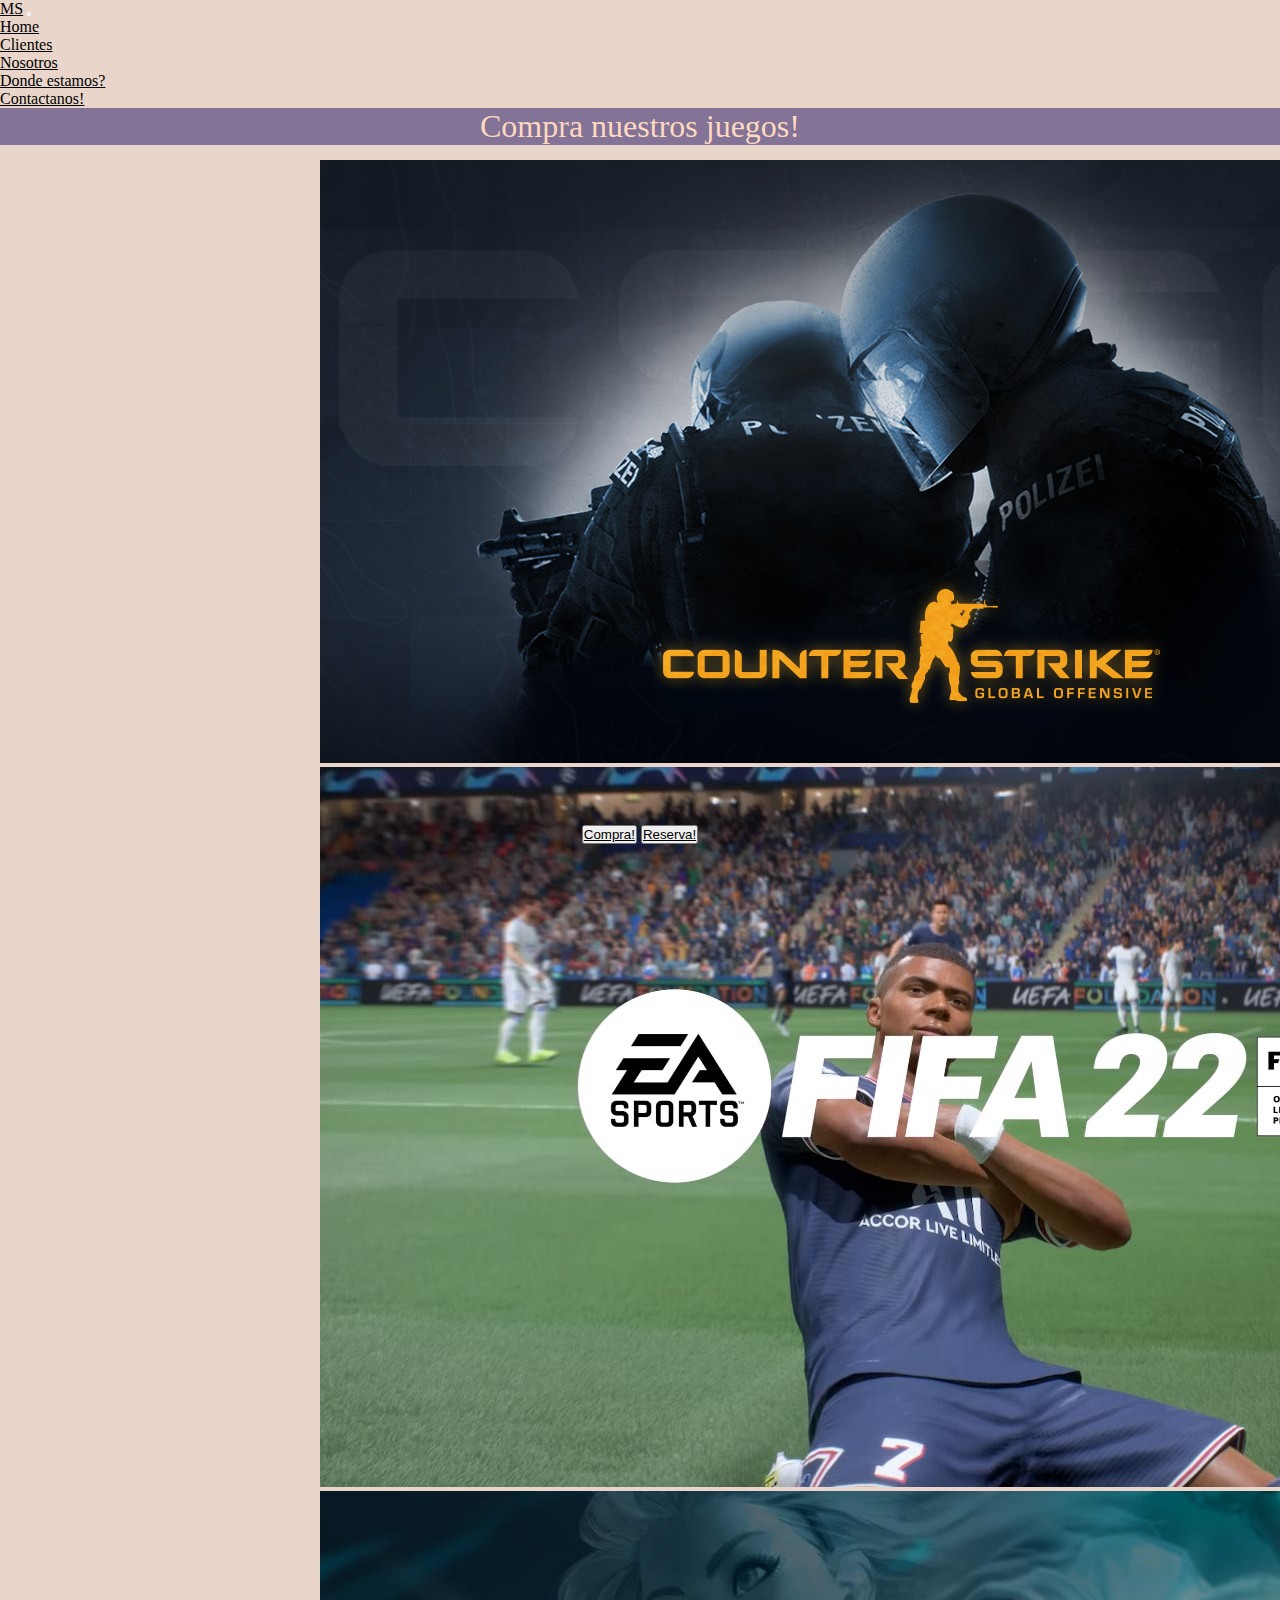
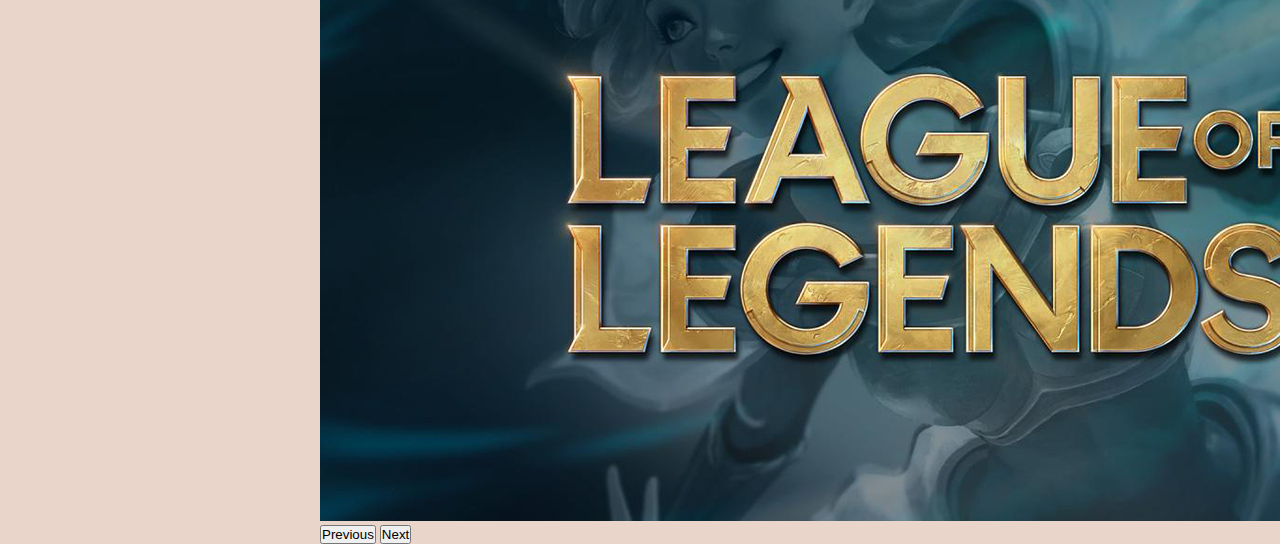
<file: index.html>
<!DOCTYPE html>
<html lang="en">

<head>
    <meta charset="UTF-8">
    <meta http-equiv="X-UA-Compatible" content="IE=edge">
    <meta name="viewport" content="width=device-width, initial-scale=1.0">
    <link href="https://cdn.jsdelivr.net/npm/bootstrap@5.2.0-beta1/dist/css/bootstrap.min.css" rel="stylesheet"
        integrity="sha384-0evHe/X+R7YkIZDRvuzKMRqM+OrBnVFBL6DOitfPri4tjfHxaWutUpFmBp4vmVor" crossorigin="anonymous">
    <link rel="stylesheet" href="./css/styles.css">
    <title>Aplicando bootstrap</title>
</head>

<body>
    <nav class="navbar navbar-dark bg-dark navbar-expand-lg bg-light">
        <div class="container-fluid">
            <a class="navbar-brand" href="./index.html">MS</a>
            <button class="navbar-toggler" type="button" data-bs-toggle="collapse" data-bs-target="#navbarNav"
                aria-controls="navbarNav" aria-expanded="false" aria-label="Toggle navigation">
                <span class="navbar-toggler-icon"></span>
            </button>
            <div class="collapse navbar-collapse" id="navbarNav">
                <ul class="navbar-nav">
                    <li class="nav-item">
                        <a class="nav-link active" aria-current="page" href="./index.html">Home</a>
                    </li>
                    <li class="nav-item">
                        <a class="nav-link" href="./clientes.html">Clientes</a>
                    </li>
                    <li class="nav-item">
                        <a class="nav-link" href="./nosotros.html">Nosotros</a>
                    </li>
                    <li class="nav-item">
                        <a class="nav-link" href="./ubicacion.html">Donde estamos?</a>
                    </li>
                    <li class="nav-item">
                        <a class="nav-link" href="./contacto.html">Contactanos!</a>
                    </li>
                </ul>
            </div>
        </div>
    </nav>

    <div class="compra">
        <p>Compra nuestros juegos!</p>
    </div>
    <div class="contenedor">
        <div id="carouselExampleControls" class="carousel slide carousel-fade" data-bs-ride="carousel">
            <div class="carousel-inner">
                <div class="carousel-item active">
                    <img src="./images/csgo.png" class="d-block w-100" alt="...">
                </div>
                <div class="carousel-item">
                    <img src="./images/fifa22.jpg" class="d-block w-100" alt="...">
                </div>
                <div class="carousel-item">
                    <img src="./images/lol.jpg" class="d-block w-100" alt="...">
                </div>
            </div>
            <button class="carousel-control-prev" type="button" data-bs-target="#carouselExampleControls"
                data-bs-slide="prev">
                <span class="carousel-control-prev-icon" aria-hidden="true"></span>
                <span class="visually-hidden">Previous</span>
            </button>
            <button class="carousel-control-next" type="button" data-bs-target="#carouselExampleControls"
                data-bs-slide="next">
                <span class="carousel-control-next-icon" aria-hidden="true"></span>
                <span class="visually-hidden">Next</span>
            </button>
        </div>
    </div>

    <div class="botones d-grid gap-2 col-6 mx-auto">
        <button type="button" class="btn btn-outline-success"><a href="contacto.html">Compra!</a></button>

        <button type="button" class="btn btn-outline-primary"><a href="contacto.html">Reserva!</a></button>

    </div>

    <script src="https://cdn.jsdelivr.net/npm/bootstrap@5.2.0-beta1/dist/js/bootstrap.bundle.min.js"
        integrity="sha384-pprn3073KE6tl6bjs2QrFaJGz5/SUsLqktiwsUTF55Jfv3qYSDhgCecCxMW52nD2" crossorigin="anonymous">
    </script>
</body>

</html>
</file>
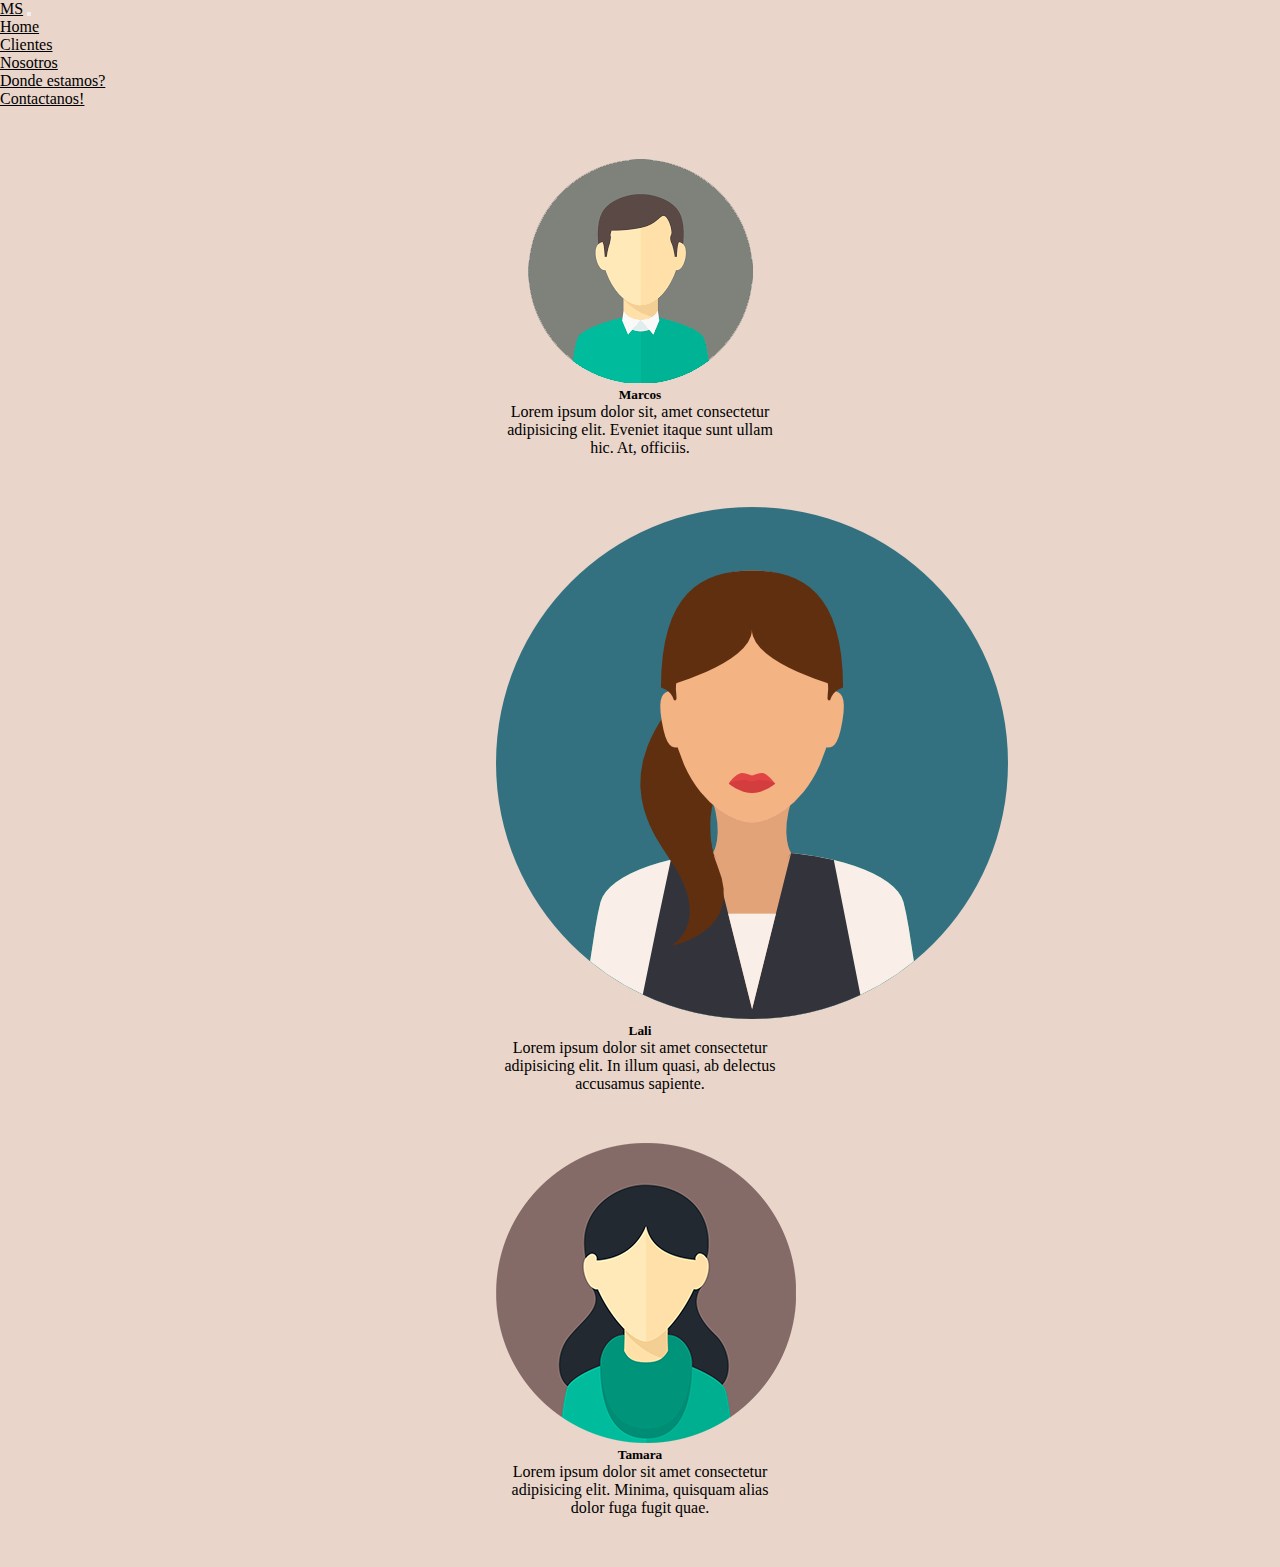
<file: clientes.html>
<!DOCTYPE html>
<html lang="en">

<head>
    <meta charset="UTF-8">
    <meta http-equiv="X-UA-Compatible" content="IE=edge">
    <meta name="viewport" content="width=device-width, initial-scale=1.0">
    <link href="https://cdn.jsdelivr.net/npm/bootstrap@5.2.0-beta1/dist/css/bootstrap.min.css" rel="stylesheet"
        integrity="sha384-0evHe/X+R7YkIZDRvuzKMRqM+OrBnVFBL6DOitfPri4tjfHxaWutUpFmBp4vmVor" crossorigin="anonymous">
    <link rel="stylesheet" href="./css/styles.css">
    <title>Aplicando bootstrap - Clientes</title>
</head>

<body>
    <nav class="navbar navbar-dark bg-dark navbar-expand-lg bg-light">
        <div class="container-fluid">
            <a class="navbar-brand" href="./index.html">MS</a>
            <button class="navbar-toggler" type="button" data-bs-toggle="collapse" data-bs-target="#navbarNav"
                aria-controls="navbarNav" aria-expanded="false" aria-label="Toggle navigation">
                <span class="navbar-toggler-icon"></span>
            </button>
            <div class="collapse navbar-collapse" id="navbarNav">
                <ul class="navbar-nav">
                    <li class="nav-item">
                        <a class="nav-link active" aria-current="page" href="./index.html">Home</a>
                    </li>
                    <li class="nav-item">
                        <a class="nav-link" href="./clientes.html">Clientes</a>
                    </li>
                    <li class="nav-item">
                        <a class="nav-link" href="./nosotros.html">Nosotros</a>
                    </li>
                    <li class="nav-item">
                        <a class="nav-link" href="./ubicacion.html">Donde estamos?</a>
                    </li>
                    <li class="nav-item">
                        <a class="nav-link" href="./contacto.html">Contactanos!</a>
                    </li>
                </ul>
            </div>
        </div>
    </nav>

    <div class="datoCliente">
        <div class="container">
            <div class="row align-items-start">
                <div class="col-xl-4 col-md-12">
                    <div class="card border border-primary" style="width: 18rem;">
                        <img src="./images/cara3.png" class="card-img-top" alt="...">
                        <div class="card-body">
                            <h5 class="card-title">Marcos</h5>
                            <p class="card-text">Lorem ipsum dolor sit, amet consectetur adipisicing elit. Eveniet
                                itaque sunt ullam hic. At, officiis.</p>
                        </div>
                    </div>
                </div>
                <div class="col-xl-4 col-md-12">
                    <div class="card border border-primary" style="width: 18rem;">
                        <img src="./images/cara5.png" class="card-img-top" alt="...">
                        <div class="card-body">
                            <h5 class="card-title">Lali</h5>
                            <p class="card-text">Lorem ipsum dolor sit amet consectetur adipisicing elit. In illum
                                quasi, ab delectus accusamus sapiente.</p>
                        </div>
                    </div>
                </div>
                <div class="col-xl-4 col-md-12">
                    <div class="card border border-primary" style="width: 18rem;">
                        <img src="./images/cara4.png" class="card-img-top" alt="...">
                        <div class="card-body">
                            <h5 class="card-title">Tamara</h5>
                            <p class="card-text">Lorem ipsum dolor sit amet consectetur adipisicing elit. Minima,
                                quisquam alias dolor fuga fugit quae.</p>
                        </div>
                    </div>
                </div>
            </div>
        </div>
    </div>

    <script src="https://cdn.jsdelivr.net/npm/bootstrap@5.2.0-beta1/dist/js/bootstrap.bundle.min.js"
        integrity="sha384-pprn3073KE6tl6bjs2QrFaJGz5/SUsLqktiwsUTF55Jfv3qYSDhgCecCxMW52nD2" crossorigin="anonymous">
    </script>
</body>

</html>
</file>
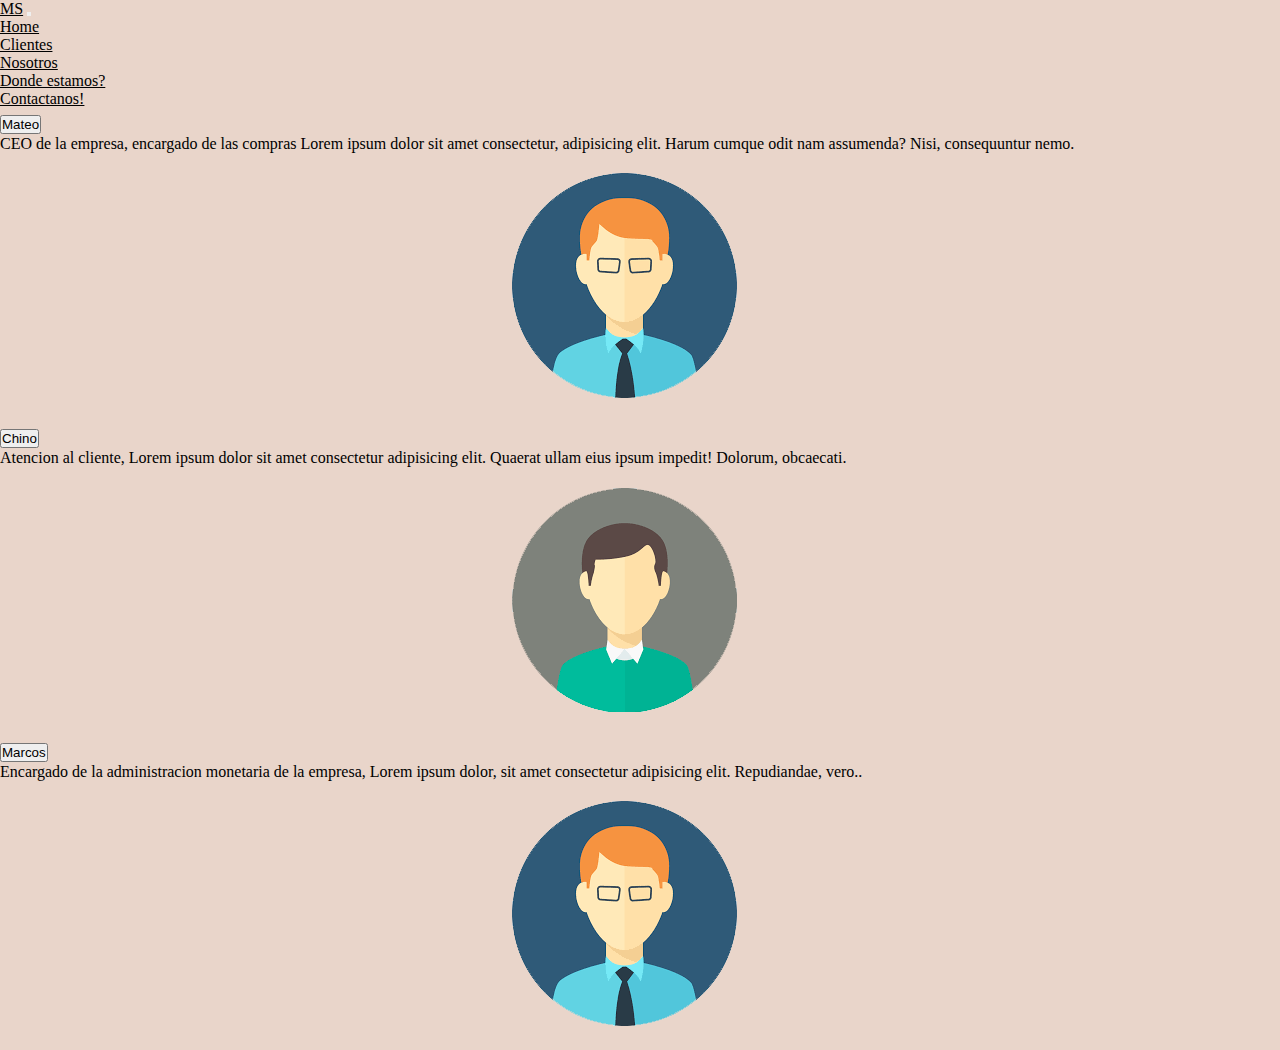
<file: nosotros.html>
<!DOCTYPE html>
<html lang="en">

<head>
    <meta charset="UTF-8">
    <meta http-equiv="X-UA-Compatible" content="IE=edge">
    <meta name="viewport" content="width=device-width, initial-scale=1.0">
    <link href="https://cdn.jsdelivr.net/npm/bootstrap@5.2.0-beta1/dist/css/bootstrap.min.css" rel="stylesheet"
        integrity="sha384-0evHe/X+R7YkIZDRvuzKMRqM+OrBnVFBL6DOitfPri4tjfHxaWutUpFmBp4vmVor" crossorigin="anonymous">
    <link rel="stylesheet" href="./css/styles.css">
    <title>Aplicando bootstrap - Nosotros</title>
</head>

<body>
    <nav class="navbar navbar-dark bg-dark navbar-expand-lg bg-light">
        <div class="container-fluid">
            <a class="navbar-brand" href="./index.html">MS</a>
            <button class="navbar-toggler" type="button" data-bs-toggle="collapse" data-bs-target="#navbarNav"
                aria-controls="navbarNav" aria-expanded="false" aria-label="Toggle navigation">
                <span class="navbar-toggler-icon"></span>
            </button>
            <div class="collapse navbar-collapse" id="navbarNav">
                <ul class="navbar-nav">
                    <li class="nav-item">
                        <a class="nav-link active" aria-current="page" href="./index.html">Home</a>
                    </li>
                    <li class="nav-item">
                        <a class="nav-link" href="./clientes.html">Clientes</a>
                    </li>
                    <li class="nav-item">
                        <a class="nav-link" href="./nosotros.html">Nosotros</a>
                    </li>
                    <li class="nav-item">
                        <a class="nav-link" href="./ubicacion.html">Donde estamos?</a>
                    </li>
                    <li class="nav-item">
                        <a class="nav-link" href="./contacto.html">Contactanos!</a>
                    </li>
                </ul>
            </div>
        </div>
    </nav>

    <div class="accordion accordion-flush nosotros" id="accordionFlushExample">
        <div class="accordion-item">
            <h2 class="accordion-header" id="flush-headingOne">
                <button class="accordion-button collapsed" type="button" data-bs-toggle="collapse"
                    data-bs-target="#flush-collapseOne" aria-expanded="false" aria-controls="flush-collapseOne">
                    Mateo
                </button>
            </h2>
            <div id="flush-collapseOne" class="accordion-collapse collapse" aria-labelledby="flush-headingOne"
                data-bs-parent="#accordionFlushExample">
                <div class="accordion-body">CEO de la empresa, encargado de las compras Lorem ipsum dolor sit amet
                    consectetur, adipisicing elit. Harum cumque odit nam assumenda? Nisi, consequuntur nemo.</div>
                <img src="./images/cara1.png" alt="">
            </div>
        </div>
        <div class="accordion-item">
            <h2 class="accordion-header" id="flush-headingTwo">
                <button class="accordion-button collapsed" type="button" data-bs-toggle="collapse"
                    data-bs-target="#flush-collapseTwo" aria-expanded="false" aria-controls="flush-collapseTwo">
                    Chino
                </button>
            </h2>
            <div id="flush-collapseTwo" class="accordion-collapse collapse" aria-labelledby="flush-headingTwo"
                data-bs-parent="#accordionFlushExample">
                <div class="accordion-body">Atencion al cliente, Lorem ipsum dolor sit amet consectetur adipisicing
                    elit. Quaerat ullam eius ipsum impedit! Dolorum, obcaecati.</div>
                <img src="./images/cara3.png" alt="">
            </div>
        </div>
        <div class="accordion-item">
            <h2 class="accordion-header" id="flush-headingThree">
                <button class="accordion-button collapsed" type="button" data-bs-toggle="collapse"
                    data-bs-target="#flush-collapseThree" aria-expanded="false" aria-controls="flush-collapseThree">
                    Marcos
                </button>
            </h2>
            <div id="flush-collapseThree" class="accordion-collapse collapse" aria-labelledby="flush-headingThree"
                data-bs-parent="#accordionFlushExample">
                <div class="accordion-body">Encargado de la administracion monetaria de la empresa, Lorem ipsum dolor,
                    sit amet consectetur adipisicing elit. Repudiandae, vero..</div>
                <img src="./images/cara1.png" alt="">
            </div>
        </div>
    </div>

    <script src="https://cdn.jsdelivr.net/npm/bootstrap@5.2.0-beta1/dist/js/bootstrap.bundle.min.js"
        integrity="sha384-pprn3073KE6tl6bjs2QrFaJGz5/SUsLqktiwsUTF55Jfv3qYSDhgCecCxMW52nD2" crossorigin="anonymous">
    </script>
</body>

</html>
</file>
<file: css/styles.css>
* {
    margin: 0;
    padding: 0;
}

.nav {
    position: fixed;
}

body {
    background-color: #E9D5CA;
}

a {
    color: black;
}

/* index */

.contenedor {
    height: 650px;
    width: 50vw;
    margin: 15px auto;
}

.compra p {
    font-size: 2rem;
    background-color: #827397;
    color: #FFD9C0;
    text-align: center;
    margin: 0;
    padding: 0;
}

.carousel {
    padding: 0;
    margin: 0;
}

.botones {
    text-align: center;
    color: white;
}

/* clientes */
.card {
    margin: 50px auto;
    text-align: center;
}

/* Nosotros */
.nosotros img {
    margin: 20px 40vw;
}

/* Contacto */

.container {
    margin: 50px auto;
}
</file>
